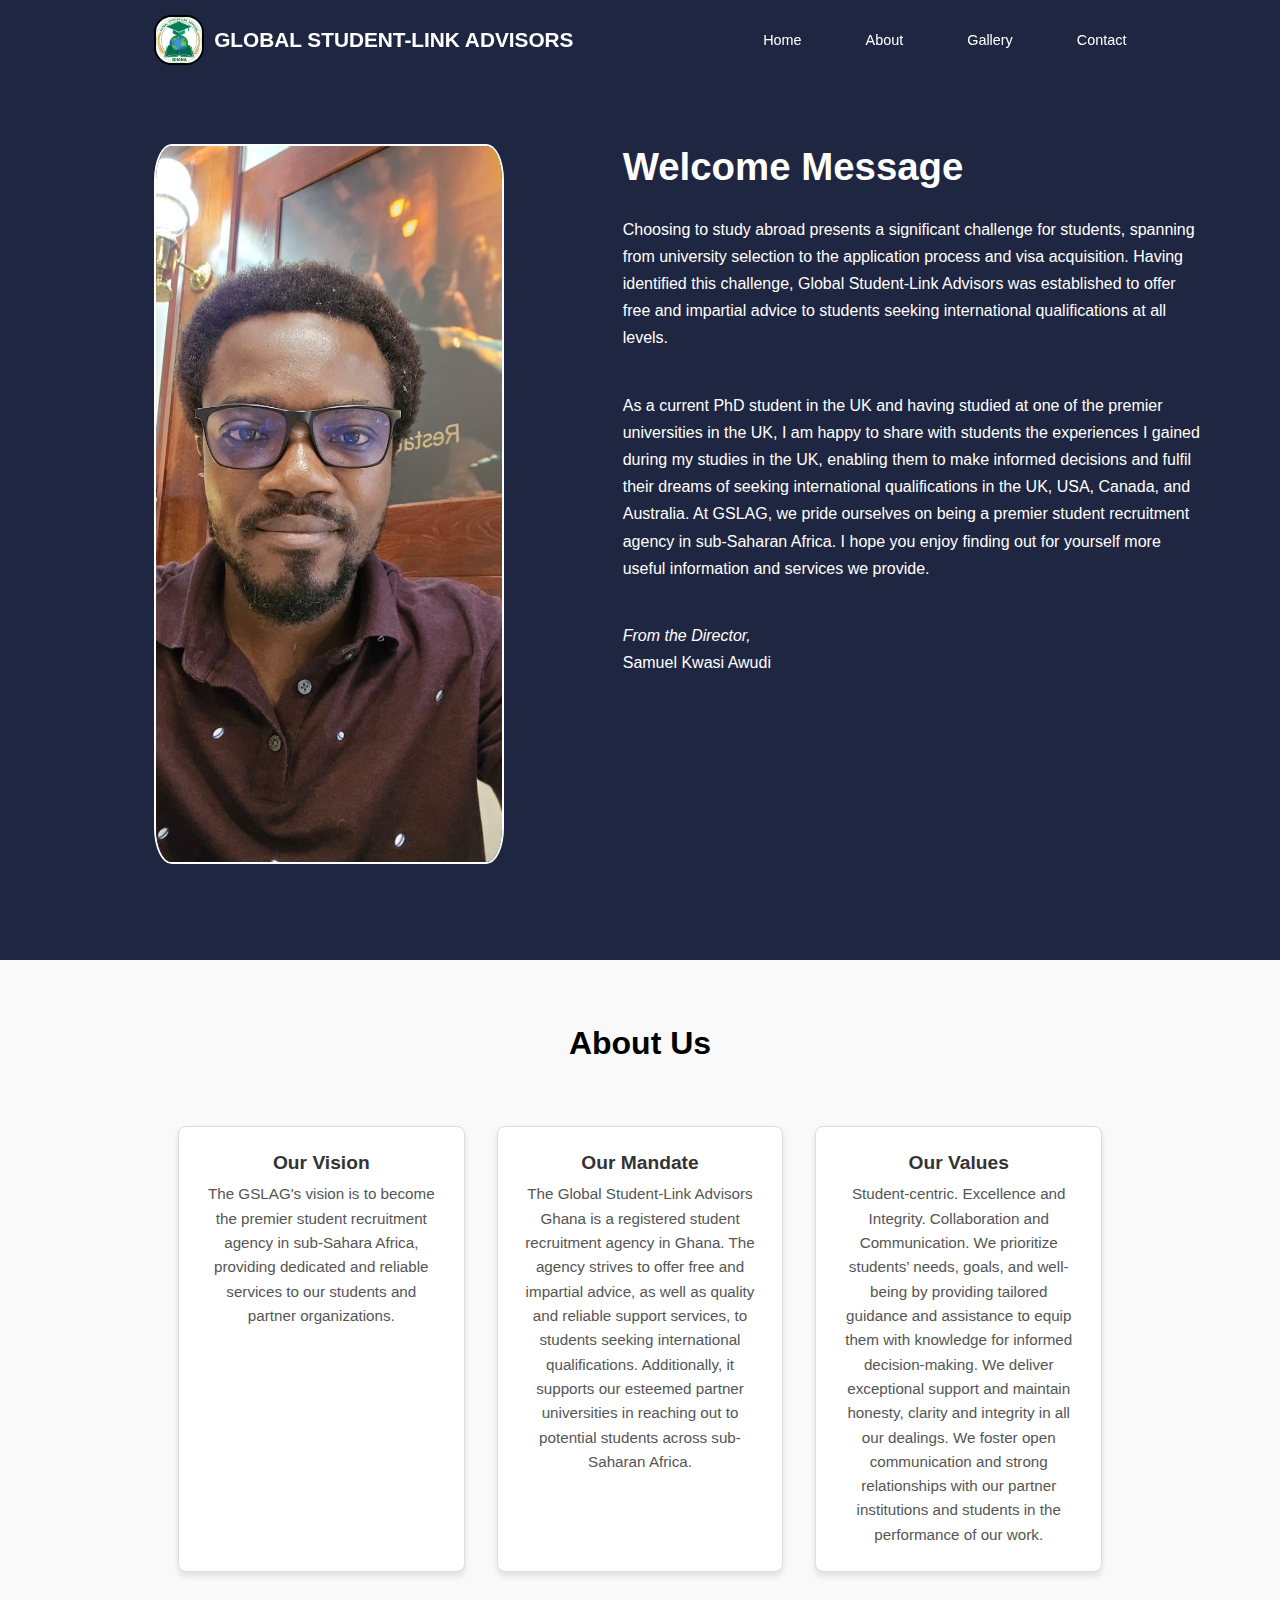
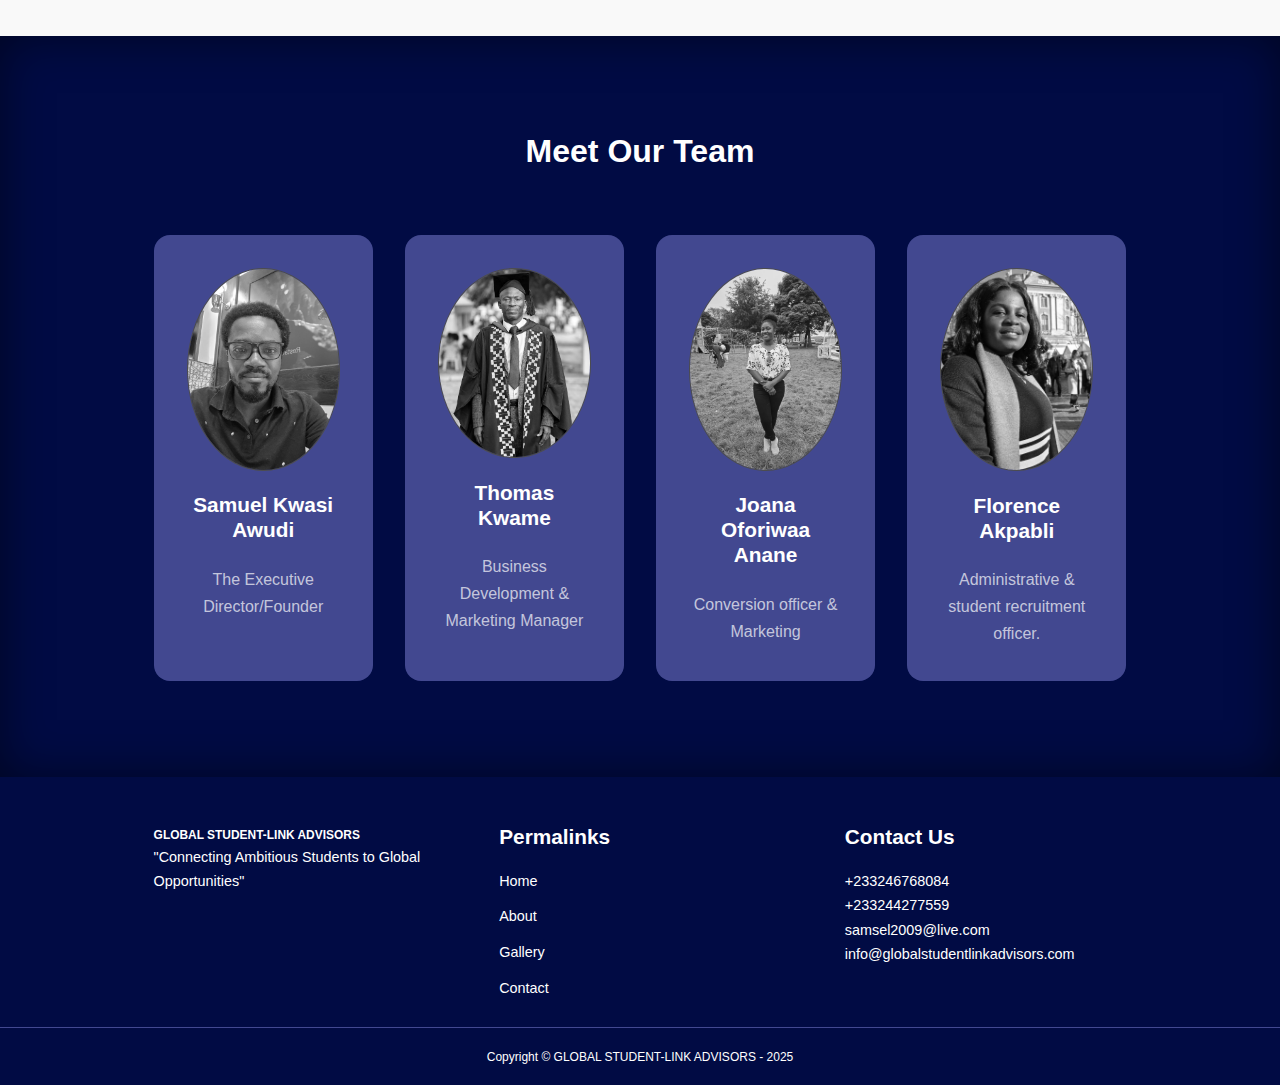
<file: about.html>
<!DOCTYPE html>
<html lang="en">
<head>
    <meta charset="UTF-8">
    <meta http-equiv="X-UA-Compatible" content="IE=edge">
    <meta name="viewport" content="width=device-width, initial-scale=1.0">
    <title>GLOBAL STUDENT-LINK ADVISORS :: About </title>
    <link rel="stylesheet" href="css/style.css">
    <link rel="stylesheet" href="css/about.css">
    <link rel="stylesheet" href="https://unicons.iconscout.com/release/v4.0.0/css/line.css">
    <link rel="apple-touch-icon" sizes="180x180" href="/apple-touch-icon.png">
    <link rel="icon" type="image/png" sizes="32x32" href="/favicon-32x32.png">
    <link rel="icon" type="image/png" sizes="16x16" href="/favicon-16x16.png">
    <link rel="manifest" href="/site.webmanifest">

  </head>

<body>
    <nav>
        <div class="container nav__container">
            <a href="index.html" class="nav__logo">
                <img src="images/GSLA.jpg" alt="Logo" class="logo">
                <h4>GLOBAL STUDENT-LINK ADVISORS</h4>
            </a>
            <ul class="nav__menu">
                <li><a href="index.html">Home</a></li>
                <li><a href="about.html">About</a></li>
                <li><a href="gallery.html">Gallery</a></li>
                <li><a href="contact.html">Contact</a></li>
            </ul>
            <button id="open-menu-btn"><i class="uil uil-bars"></i></button>
            <button id="close-menu-btn"><i class="uil uil-multiply"></i></button>
        </div>
    </nav>
<!--achievements-->
    <section class="about__achievements">
        <div class="container about__achievements-container">
            <div class="about__achievements-left">
                <img src="images/Selassie.jpeg" alt="">
            </div>

            <div class="about__achievements-right">
                <h1>Welcome Message</h1>
                <p>Choosing to study abroad presents a significant challenge for students, spanning from university selection 
                    to the application process and visa acquisition. Having identified this challenge, 
                    Global Student-Link Advisors was established to offer free and impartial advice to 
                    students seeking international qualifications at all levels.
                </p>
                <p>    
                    As a current PhD student in the UK and having studied at one of the premier universities 
                    in the UK, I am happy to share with students the experiences I gained during my studies 
                    in the UK, enabling them to make informed decisions and fulfil their dreams of seeking 
                    international qualifications in the UK, USA, Canada, and Australia.
                    At GSLAG, we pride ourselves on being a premier student recruitment agency in sub-Saharan Africa.
                    I hope you enjoy finding out for yourself more useful information and services we provide.
                    </p>
                    <p><em>From the Director, </em> <br> <span>Samuel Kwasi Awudi</span></p>
            </div>
        </div>
    </section>
        <hr>

        <!--Vision-->
        <section class="services">
            <h2>About Us</h2>
            <div class="container services__container">
                <article class="service">
                    <div class="service__details">
                        <h4>Our Vision</h4>
                        <p>The GSLAG's vision is to become the premier student recruitment agency in sub-Sahara Africa, 
                            providing dedicated and reliable services to our students and partner organizations.</p>
                    </div>
                </article>
                <article class="service">
                    <div class="service__details">
                        <h4>Our Mandate</h4>
                        <p>The Global Student-Link Advisors Ghana is a registered student recruitment agency in Ghana. 
                            The agency strives to offer free and impartial advice, as well as quality and reliable 
                            support services, to students seeking international qualifications. Additionally, 
                            it supports our esteemed partner universities in reaching out to potential students 
                            across sub-Saharan Africa.</p>
                    </div>
                </article>
                <article class="service">
                    <div class="service__details">
                        <h4>Our Values</h4>
                        <p>Student-centric. Excellence and Integrity. Collaboration and Communication. 
                            We prioritize students’ needs, goals, and well-being by providing tailored guidance
                             and assistance to equip them with knowledge for informed decision-making. 
                             We deliver exceptional support and maintain honesty, clarity and integrity in all our dealings. 
                             We foster open communication and 
                            strong relationships with our partner institutions and students in the performance of our work.</p>
                    </div>
                </article>
            </div>
        </section>
        
    <!--Team-->
    <section class="team">
        <h2>Meet Our Team</h2>
        <div class="container team__container">
            <article class="team__member">
                <div class="team__member-image">
                    <img src="images/Selassie.jpeg" alt="">
                </div>
                <div class="team__member-info">
                    <h4>Samuel Kwasi Awudi</h4>
                    <p>The Executive Director/Founder</p>
                </div>
                <div class="team__member-socials">
                    <a href="https://instagram.com" target="_blank"><i class="uil uil-instagram"></i></a>
                    <a href="https://www.wtu-n.net/delegates/mr-samuel-awudi/" target="_blank"><i class="uil uil-twitter-alt"></i></a>
                    <a href="https://gh.linkedin.com/in/samuel-kwasi-awudi-522a1678" target="_blank"><i class="uil uil-linkedin-alt"></i></a>
                </div>
            </article>
            <article class="team__member">
                <div class="team__member-image">
                    <img src="images/Thomas.jpeg" alt="">
                </div>
                <div class="team__member-info">
                    <h4>Thomas Kwame</h4>
                    <p>Business Development & Marketing Manager</p>
                </div>
                <div class="team__member-socials">
                    <a href="https://instagram.com" target="_blank"><i class="uil uil-instagram"></i></a>
                    <a href="https://twitter.com" target="_blank"><i class="uil uil-twitter-alt"></i></a>
                    <a href="https://linkein.com" target="_blank"><i class="uil uil-linkedin-alt"></i></a>
                </div>
            </article>
            <article class="team__member">
                <div class="team__member-image">
                    <img src="images/joana.jpeg" alt="">
                </div>
                <div class="team__member-info">
                    <h4>Joana Oforiwaa Anane</h4>
                    <p>Conversion officer & Marketing</p>
                </div>
                <div class="team__member-socials">
                    <a href="https://instagram.com" target="_blank"><i class="uil uil-instagram"></i></a>
                    <a href="https://twitter.com" target="_blank"><i class="uil uil-twitter-alt"></i></a>
                    <a href="https://linkein.com" target="_blank"><i class="uil uil-linkedin-alt"></i></a>
                </div>
            </article>
            <article class="team__member">
                <div class="team__member-image">
                    <img src="images/Florence.jpeg" alt="">
                </div>
                <div class="team__member-info">
                    <h4>Florence Akpabli</h4>
                    <p>Administrative & student recruitment officer. </p>
                </div>
                <div class="team__member-socials">
                    <a href="https://instagram.com" target="_blank"><i class="uil uil-instagram"></i></a>
                    <a href="https://twitter.com" target="_blank"><i class="uil uil-twitter-alt"></i></a>
                    <a href="https://linkein.com" target="_blank"><i class="uil uil-linkedin-alt"></i></a>
                </div>
            </article>
            
        </div>
    </section>


  <!--footer-->
  <footer class="footer">
    <div class="container footer__container">
        <div class="footer__1">
            <a href="index.html" class="footer__logo"><h5>GLOBAL STUDENT-LINK ADVISORS</h5></a>
            <p>"Connecting Ambitious Students to Global Opportunities"</p>
        </div>
        <div class="footer__2">
            <h4>Permalinks</h4>
            <ul class="permalinks">
                <li><a href="index.html">Home</a></li>
                <li><a href="about.html">About</a></li>
                <li><a href="gallery.html">Gallery</a></li>
                <li><a href="contact.html">Contact</a></li>
            </ul>
      </div>
      <div class="footer__4">
          <h4>Contact Us</h4>
          <div>
              <p>+233246768084</p>
              <p>+233244277559</p>
              <p>samsel2009@live.com</p>
              <p>info@globalstudentlinkadvisors.com</p>
          </div>
          <ul class="footer__socials">
              <li>
                  <a href="#"><i class="uil uil-facebook"></i></a>
                  <a href="#"><i class="uil uil-instagram"></i></a>
                  <a href="#"><i class="uil uil-twitter"></i></a>
                  <a href="#"><i class="uil uil-linkedin-alt"></i></a>
              </li>
          </ul>
      </div>
    </div>
    <div class="footer__copyright">
      <small>Copyright &copy; GLOBAL STUDENT-LINK ADVISORS - 2025</small>
  </div>
</footer>






  <script src="main.js"></script>

 

    </body>
</html>
</file>
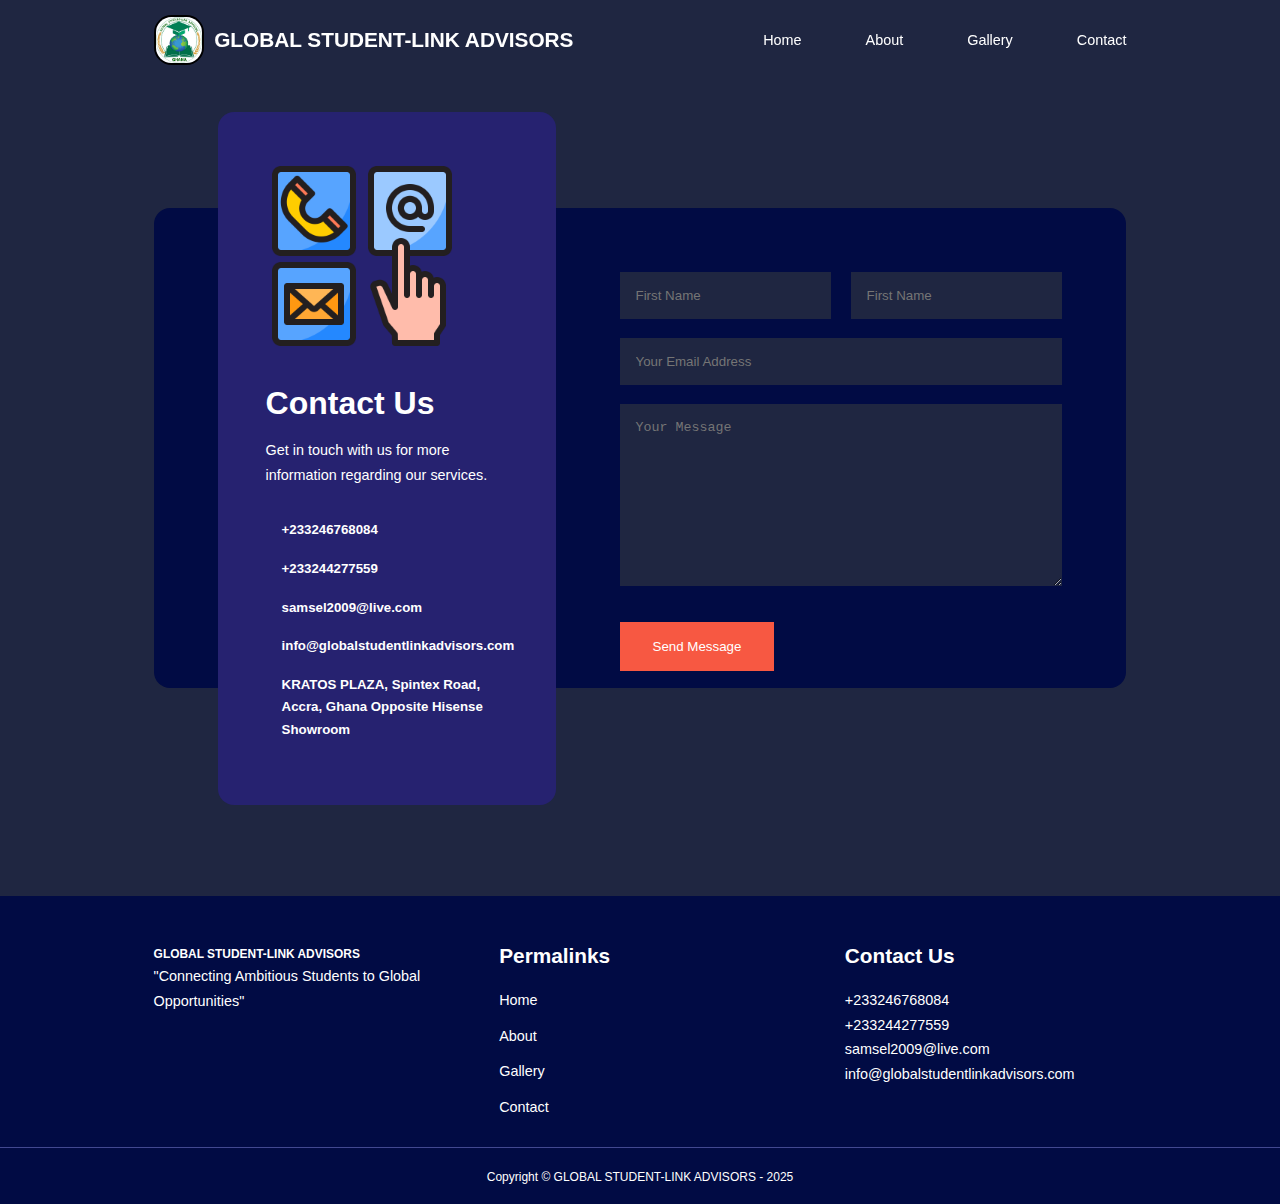
<file: contact.html>
<!DOCTYPE html>
<html lang="en">
<head>
    <meta charset="UTF-8">
    <meta http-equiv="X-UA-Compatible" content="IE=edge">
    <meta name="viewport" content="width=device-width, initial-scale=1.0">
    <title>GLOBAL STUDENT-LINK ADVISORS :: Contact </title>
    <link rel="stylesheet" href="css/style.css">
    <link rel="stylesheet" href="css/contact.css">
    <link rel="stylesheet" href="https://unicons.iconscout.com/release/v4.0.0/css/line.css">
    <link rel="apple-touch-icon" sizes="180x180" href="/apple-touch-icon.png">
<link rel="icon" type="image/png" sizes="32x32" href="/favicon-32x32.png">
<link rel="icon" type="image/png" sizes="16x16" href="/favicon-16x16.png">
<link rel="manifest" href="/site.webmanifest">

</head>


<body>
    <nav>
        <div class="container nav__container">
            <a href="index.html" class="nav__logo">
                <img src="images/GSLA.jpg" alt="Logo" class="logo">
                <h4>GLOBAL STUDENT-LINK ADVISORS</h4>
            </a>
            <ul class="nav__menu">
                <li><a href="index.html">Home</a></li>
                <li><a href="about.html">About</a></li>
                <li><a href="gallery.html">Gallery</a></li>
                <li><a href="contact.html">Contact</a></li>
            </ul>
            <button id="open-menu-btn"><i class="uil uil-bars"></i></button>
            <button id="close-menu-btn"><i class="uil uil-multiply"></i></button>
        </div>
    </nav>


    <section class="contact">
        <div class="container contact__container">
            <aside class="contact__aside">
                <div class="aside__image">
                    <img src="images/communicate.png" alt="">
                </div>
                <h2>Contact Us</h2>
                <p>Get in touch with us for more information regarding our services. 
                </p>
                <ul class="contact__details">
                    <li><i class="uil uil-phone-times"></i><h5>+233246768084</h5></li>
                    <li><i class="uil uil-phone-times"></i><h5>+233244277559</h5></li>
                    <li><i class="uil uil-envelope"></i><h5>samsel2009@live.com</h5></li>
                    <li><i class="uil uil-envelope"></i><h5>info@globalstudentlinkadvisors.com</h5></li>
                    <li><i class="uil uil-location-point"></i><h5>KRATOS PLAZA, Spintex Road, Accra, Ghana
                        Opposite Hisense Showroom</h5></li>
                </ul>
               
            </aside>

            <form class="contact__form" action="mailto:info@globalstudentlinkadvisors.com" method="post">
                <div class="form__name">
                    <input type="text" name="First Name" placeholder="First Name" required>
                    <input type="text" name="First Name" placeholder="First Name" required>
                </div>
                <input type="email" name="Email Address" placeholder="Your Email Address" required>
                <textarea name="Message"  rows="10" placeholder="Your Message" required></textarea>
                <button type="submit" class="btn btn-primary">Send Message</button>
            </form>

        </div>
    </section>




 <!--footer-->
 <footer class="footer">
    <div class="container footer__container">
        <div class="footer__1">
            <a href="index.html" class="footer__logo"><h5>GLOBAL STUDENT-LINK ADVISORS</h5></a>
            <p>"Connecting Ambitious Students to Global Opportunities"</p>
        </div>
        <div class="footer__2">
            <h4>Permalinks</h4>
            <ul class="permalinks">
                <li><a href="index.html">Home</a></li>
                <li><a href="about.html">About</a></li>
                <li><a href="gallery.html">Gallery</a></li>
                <li><a href="contact.html">Contact</a></li>
            </ul>
      </div>
      <div class="footer__4">
          <h4>Contact Us</h4>
          <div>
              <p>+233246768084</p>
              <p>+233244277559</p>
              <p>samsel2009@live.com</p>
              <p>info@globalstudentlinkadvisors.com</p>
          </div>
          <ul class="footer__socials">
              <li>
                  <a href="#"><i class="uil uil-facebook"></i></a>
                  <a href="#"><i class="uil uil-instagram"></i></a>
                  <a href="#"><i class="uil uil-twitter"></i></a>
                  <a href="#"><i class="uil uil-linkedin-alt"></i></a>
              </li>
          </ul>
      </div>
    </div>
    <div class="footer__copyright">
      <small>Copyright &copy; GLOBAL STUDENT-LINK ADVISORS - 2025</small>
  </div>
</footer>






  <script src="main.js"></script>

 

    </body>
</html>
</file>
<file: css/style.css>
* {
    margin: 0;
    padding: 0;
    border: 0;
    outline: 0;
    text-decoration: none;
    list-style: none;
    box-sizing: border-box;
}

:root {
    --color-primary: #262270;
    --color-success: #00bf8e;
    --color-warning: #f7c94b;
    --color-danger: #f75842;
    --color-danger-variant: rgba(247, 88, 66, 0.4);
    --color-white: #fff;
    --color-light: rgba(255, 255, 255, 0.7);
    --color-black: #000;
    --color-bg: #1f2641;
    --color-bg1: #010b44;
    --color-bg2: #424890;
    
    --container-width-lg: 76%;
    --container-width-md: 90%;
    --container-width-sm: 94%;

    --transition: all 400ms ease;


}

body {
    font-family: "Montserrat", sans-serif;
    line-height: 1.7;
    color: var(--color-white);
    background: var(--color-bg);
}

.container {
    width: var(--container-width-lg);
    margin: 0 auto;
}

section {
    padding: 6rem 0;
}

section h2 {
    text-align: center;
    margin-bottom: 4rem;
}

h1, h2, h3, h4 {
    line-height: 1.2;
}

h1 {
    font-size: 2.4rem;
}

h2 {
    font-size: 2rem;
}

h3 {
    font-size: 1.6rem;
}

h4 {
    font-size: 1.3rem;
}

a {
    color: var(--color-white);
}

img {
    width: 100%;
    display: block;
    object-fit: cover;
}

.btn {
    display: inline-block;
    background: var(--color-white);
    color: var(--color-black);
    padding: 1rem 2rem;
    border: 1px solid transparent;
    font-weight: 500;
    transition: var(--color-white);
}

.btn:hover {
    background: transparent;
    color: var(--color-white);
    border-color: var(--color-white);
}

.btn-primary {
    background: var(--color-danger);
    color: var(--color-white);

}

nav {
    background: transparent;
    width: 100vw;
    height: 5rem;
    position: fixed;
    top: 0;
    z-index: 11;
}

.window-scroll {
    background: var(--color-primary);
    box-shadow: 0 1rem 2rem rgba(0, 0, 0, 0.2);
}

.nav__container {
    height: 100%;
    display: flex;
    justify-content: space-between;
    align-items: center;
}

nav button {
    display: none;
}

.nav__menu {
    display: flex;
    align-items: center;
    gap: 4rem;
}

.nav__menu a {
    font-size: 0.9rem;
    transition: var(--transition);
}

.nav__menu a:hover {
    color: var(--color-bg2);
}

.nav__logo {
    display: flex;
    align-items: center;
    text-decoration: none;
}

.nav__logo img {
    height: 50px; /* Keep the logo height around 50px */
    width: auto; /* Maintain the aspect ratio */
    margin-right: 10px; /* Add spacing between the logo and text */
    border-radius: 35%;
    border: 2px black solid;
}


/*header*/
header {
    position: relative;
    top: 5rem;
    overflow: hidden;
    height: 70vh;
    margin-bottom: 5rem;
}

.header__container {
    display: grid;
    grid-template-columns: 1fr 1fr;
    align-items: center;
    gap: 5rem;
    height: 100%;
}

.header__left {
    margin: 1rem 0 2.4rem;
}

.header__right-image img {
    width: 100%; /* Ensures the image takes the full width of the container */
    height: auto; /* Maintains the aspect ratio */
    object-fit: cover; /* Ensures the image covers the area nicely */
    border: 5px solid #ccc; /* Adds a border around the image */
    border-radius: 15px; /* Rounds the corners of the image */
    max-width: 500px; /* Prevents the image from becoming too wide on larger screens */
    margin: 0 auto; /* Centers the image */
}

@media (max-width: 768px) {
    .header__right-image img {
        border: 3px solid #ccc; /* Slightly thinner border on mobile */
        border-radius: 10px; /* Slightly smaller border radius on mobile */
    }
}



/*categories*/
.categories {
    background: var(--color-bg1);
    height: 32rem;
}

.categories h1 {
    line-height: 1;
    margin-bottom: 3rem;
}

.categories__container {
    display: grid;
    grid-template-columns: 40% 60%;
}

.categories__left {
    margin-right: 4rem;
}

.categories__left p {
    margin: 1rem 0 3rem;
}

.categories__right {
    display: grid;
    grid-template-columns: repeat(3, 1fr);
    gap: 1.2rem;    
}

.category {
    background: var(--color-bg2);
    padding: 1.5rem;
    border-radius: 2rem;
    transition: var(--transition);
}

.category:hover {
    box-shadow: 0 3rem 3rem rgba(0, 0, 0, 0.3);
    z-index: 1;
}

.category:nth-child(2) .category__icon {
    background: var(--color-danger);
}

.category:nth-child(3) .category__icon {
    background: var(--color-success);
}

.category:nth-child(4) .category__icon {
    background: var(--color-warning);
}

.category:nth-child(5) .category__icon {
    background: var(--color-black);
}

.category:nth-child(2) .category__icon {
    background: var(--color-danger);
}

.category__icon {
    background: var(--color-primary);
    padding: 0.7rem;
    border-radius: 0.9rem;
}

.category h5 {
    margin: 1rem 0 1rem;
}

.category p {
    font-size: 0.85rem; 
}

/*courses*/
.courses {
    margin-top: 10rem;
}

.courses__container {
    display: grid;
    grid-template-columns: repeat(3, 1fr);
    gap: 2rem;
}

.course {
    background: var(--color-bg1);
    text-align: center;
    border: 1px solid transparent; 
    transition: var(--transition);
}

.course:hover {
    background: transparent;
    border-color: var(--color-primary);
}

.course__info {
    padding: 2rem;
}

.course__info p {
    margin: 1.2rem 0 2rem;
    font-size: 00.9rem;
}

/*faqs*/
.faqs {
    background: var(--color-bg1);
    box-shadow: inset 0 0 3rem rgba(0, 0, 0, 0.5);
}

.faqs__container {
    display: grid;
    grid-template-columns: 1fr 1fr;
    gap: 1rem;
}

.faq {
    padding: 2rem;
    display: flex;
    align-items: center;
    gap: 1.4rem;
    height: fit-content;
    background: var(--color-primary);
    cursor: pointer;
}

.faq h4 {
    font-size: 1rem;
    line-height: 2.2;
}

.faq__icon {
    align-self: flex-start;
    font-size: 1.2rem;
}

.faq p {
    margin-top: 0.8rem;
    display: none;
}

.faq.open p{
    display: block;
}

/*services*/
.services {
    padding: 4rem 2rem;
    background-color: #f9f9f9;
}

.services h2 {
    color: #000;
}

.services__container {
    display: grid;
    grid-template-columns: repeat(auto-fit, minmax(250px, 1fr));
    gap: 2rem;
}

.service {
    background-color: #fff;
    border: 1px solid #ddd;
    border-radius: 8px;
    padding: 1.5rem;
    text-align: center;
    box-shadow: 0 4px 6px rgba(0, 0, 0, 0.1);
    transition: transform 0.3s ease, box-shadow 0.3s ease;
}

.service:hover {
    transform: translateY(-5px);
    box-shadow: 0 8px 12px rgba(0, 0, 0, 0.15);
}

.service__icon {
    font-size: 2.5rem;
    color: #0077b6;
    margin-bottom: 1rem;
}

.service__details h4 {
    font-size: 1.2rem;
    font-weight: bold;
    color: #333;
    margin-bottom: 0.5rem;
}

.service__details p {
    font-size: 0.95rem;
    color: #555;
    line-height: 1.6;
}

/*footer*/
footer {
    background: var(--color-bg1);
    padding-top: 3rem;
    font-size: 0.9rem;
}

.footer__container {
    display: grid;
    grid-template-columns: repeat(3, 1fr);
    gap: 4rem;
}

.footer__container > div h4 {
    margin-bottom: 1.2rem;
}

.footer__1 p {
    margin: 0 0 2rem;
}

footer ul li {
    margin-bottom: 0.7rem;
}

footer ul li:hover {
    text-decoration: underline;
}

.footer__socials {
    display: flex;
    gap: 1rem;
    font-size: 1.2rem;
    margin-top: 2rem;
}

.footer__copyright {
    text-align: center;
    margin-top: 1rem;
    padding: 1rem 0;
    border-top: 1px solid var(--color-bg2);
}


/*responsiveness*/
/*TABLETS*/
@media screen and (max-width: 1024px) {
    .container {
        width: var(--container-width-md);
    }

    h1 {
        font-size: 2.2rem;
    }

    h2 {
        font-size: 1.7rem;
    }

    h3 {
        font-size: 1.4rem;
    }

    h4 {
        font-size: 1.2rem;
    }


    /*navbar*/
    nav button {
        display: inline-block;
        background: transparent;
        font-size: 1.8rem;
        color: var(--color-white);
        cursor: pointer;
    }

    nav button#close-menu-btn {
        display: none;
    }

    .nav__menu {
        position: fixed;
        top: 5rem;
        right: 5%;
        height: fit-content;
        width: 18rem;
        flex-direction: column;
        gap: 0;
        display: none;
    }

    .nav__menu li {
        width: 100%;
        height: 5.8rem;
        animation: animateNavItems 400ms linear forwards;
        transform-origin: top right;
        opacity: 0;
    }

    .nav__menu li:nth-child(2) {
        animation-delay: 200ms;
    }

    .nav__menu li:nth-child(3) {
        animation-delay: 400ms;
    }

    .nav__menu li:nth-child(4) {
        animation-delay: 600ms;
    }

    @keyframes animateNavItems {
        0% {
            transform: rotateZ(-90deg)rotateX(90deg) scale(0.1);
        }

        100%{
            transform: rotateZ(0);
            opacity: 1;
        }
    }

    .nav__menu li a {
        background: var(--color-primary);
        box-shadow: -4rem 6rem 10rem rgba(0, 0, 0, 0.6);
        width: 100%;
        height: 100%;
        display: grid;
        place-items: center;
    }

    .nav__menu li a:hover {
        background: var(--color-bg2);
        color: var(--color-white);
    }

    /*header*/
    header {
        height: 52vh;
        margin-bottom: 4rem;
    }

    .header__container {
        gap: 0;
        padding-bottom: 3rem;
    }

    /*categories*/
    .categories {
        height: auto;
    }

    .categories__container {
        grid-template-columns: 1fr;
        gap: 3rem;
    }

    .categories__left {
        margin-right: 0;
    }

    /*courses*/
    .courses {
        margin-top: 0;
    }

    .courses__container {
        grid-template-columns: 1fr 1fr;
    }

    /*faqs*/
    .faqs__container {
        grid-template-columns: 1fr;
    }

    .faq {
        grid-template-columns: 1fr;
    }
 

    /*footer*/
    .footer__container {
        grid-template-columns: 1fr 1fr;
    } 
    
}

/*media queries phones*/
@media screen and (max-width: 600px) {
    .container {
        width: var(--container-width-sm);
    }

    /*navbar*/
    .nav__menu {
        right: 3%;
    }

    /*header*/
    header {
        height: 100vh;
    }

    .header__container {
        grid-template-columns: 1fr;
        text-align: center;
        margin-top: 0;
    }

    .header__left p {
        margin-bottom: 1.3rem;
    }

    /*categories*/
    .categories__right {
        grid-template-columns: 1fr 1fr;
        gap: 0.7rem;
    }

    .category {
        padding: 1rem;
        border-radius: 1rem;
    }

    .category__icon {
        margin-top: 4px;
        display: inline-block;
    }

    /*popular courses*/
    .courses__container {
        grid-template-columns: 1fr;
    }

    /*testimonials*/
    .testimonial__body {
        padding: 1.2rem;
    }

    /*footer*/
    .footer__container {
        grid-template-columns: 1fr;
        text-align: center;
        gap: 2rem;
    }

    .footer__1 p {
        margin: 1rem auto;
    }

    .footer__socials {
        justify-content: center;
    }
}
</file>
<file: css/about.css>
.about__achievements {
    margin-top: 3rem;
}

.about__achievements-container {
    display: grid;
    grid-template-columns: 40% 60%;
    gap: 5rem;
}

.about__achievements-right > p {
    margin: 1.6rem 0 2.5rem;
}

.about__achievements-left img {
    height: 80vh;
    width: 90%;
    border-radius: 5%;
    border: 2px solid white;
}

.achievements__cards {
    display: grid;
    grid-template-columns: repeat(3, 1fr);
    gap: 1.5rem;
}

.achievement__card {
    background: var(--color-bg1);
    padding: 1.6rem;
    border-radius: 1rem;
    text-align: center;
}

.achievement__card:hover {
    background: var(--color-bg2);
    box-shadow: 0 3rem 3rem rgba(0, 0, 0, 0.3);
}

.achievement__icon {
    background: var(--color-danger);
    padding: 0.6rem;
    border-radius: 1rem;
    display: inline-block;
    margin-bottom: 2rem;
    font-size: 2rem;
}

.achievement__card:nth-child(2) .achievement__icon {
    background: var(--color-primary);
}

.achievement__card:nth-child(3) .achievement__icon {
    background: var(--color-success);
}

.achievement__card p {
    margin-top: 1rem;
}


/*team*/
.team {
    background: var(--color-bg1);
    box-shadow: inset 0 0 3rem rgba(0, 0, 0, 0.5);
}

.team__container {
    display: grid;
    grid-template-columns: repeat(4, 1fr);
    gap: 2rem;
}

.team__member {
    background: var(--color-bg2);
    padding: 2rem;
    border: 1px solid transparent;
    border-radius: 1rem;
    transition: var(--transition);
    position: relative;
    overflow: hidden;
}

.team__member:hover {
    background: transparent;
    border-color: var(--color-primary);
}

.team__member-image img {
    filter: saturate(0);
    border-radius: 50%; /* Make it circular */
    overflow: hidden; /* Ensure no content overflows the circle */
    border: 1px solid #4e3cee; /* Optional: Add a border */
}

.team__member:hover img {
    filter: saturate(1);
}

.team__member-info * {
    text-align: center;
    margin-top: 1.4rem;
}

.team__member-info p {
    color: var(--color-light);
} 

/*socials*/
.team__member-socials {
    position: absolute;
    top: 50%;
    transform: translateY(-50%);
    right: -100%;
    display: flex;
    flex-direction: column;
    background: var(--color-primary);
    border-radius: 1rem 0 0 1rem;
    box-shadow: -2rem 0 2rem rgba(0, 0, 0, 0.3);
    transition: var(--transition);
}

.team__member:hover .team__member-socials {
    right: 0;
}

.team__member-socials a {
    padding: 1rem;
}



/*media queries*/
@media screen and (max-width: 1024px) {
    .about__achievements {
        margin-top: 2rem;
    }

    .about__achievements-container {
        grid-template-columns: 1fr;
        gap: 4rem;
    }

    .about__achievements-left {
        display: none;
        width: 80%;
        margin: 0 auto;
    }

    .team__container {
        grid-template-columns: repeat(3, 1fr);
        gap: 1.5rem;
    }

    .team__member {
        padding: 1rem;
    }


    /*Phones*/
    @media screen and (max-width: 600px) {
        .achievements__cards {
            grid-template-columns: 1fr 1fr;
            gap: 0.7rem;
        }

        .team__container {
            grid-template-columns: 1fr 1fr;
            gap: 0.7rem;
        }

        .team__member {
            padding: 0;
        }

        .team__member p {
            margin-bottom: 1.5rem;
        }
    }
    
}
</file>
<file: css/contact.css>
.contact__container {
    background: var(--color-bg1);
    padding: 4rem;
    display: grid;
    grid-template-columns: 40% 60%;
    gap: 4rem;
    height: 30rem;
    margin: 7rem auto;
    border-radius: 1rem;
}

/*aside*/
.contact__aside {
    background: var(--color-primary);
    padding: 3rem;
    border-radius: 1rem;
    position: relative;
    bottom: 10rem;
}

.aside__image {
    width: 12rem;
    margin-bottom: 2rem;
}
.contact__aside h2 {
    text-align: left;
    margin-bottom: 1rem;
}

.contact__aside p {
    font-size: 0.9rem;
    margin-bottom: 2rem;
}

.contact__details li {
    display: flex;
    gap: 1rem;
    align-items: center;
    margin-bottom: 1rem;
}

.contact__socials {
    display: flex;
    gap: 0.8rem;
    margin-top: 3rem;
}

.contact__socials a {
    background: var(--color-bg2);
    padding: 0.5rem;
    border-radius: 50%;
    font-size: 0.9rem;
    transition: var(--transition);
}

.contact__socials a:hover {
    background: transparent;
}



/*form*/
.contact__form {
    display: flex;
    flex-direction: column;
    gap: 1.2rem;
    margin-right: 4rem;
}

.form__name {
    display: flex;
    gap: 1.2rem;
}

.contact__form input[type="text"] {
    width: 50%;
}

input, textarea {
    width: 100%;
    padding: 1rem;
    background: var(--color-bg);
    color: var(--color-white);
}

.contact__form .btn {
    width: max-content;
    margin-top: 1rem;
    cursor: pointer;
}



/*media queries*/
@media screen and (max-width: 1024px) {
    .contact {

    }

    .contact__container {
        gap: 1.5rem;
        margin-top: 3rem;
        height: auto;
        padding: 1.5rem;
    }

    .contact__aside {
        width: auto;
        padding: 1.5rem;
        bottom: 0;
    }

    .contact__form {
        align-self: center;
        margin-right: 1.5rem;
    }
}


/*phones*/
@media screen and (max-width: 600px) {
    .contact__container {
        grid-template-columns: 1fr;
        gap: 3rem;
        margin-top: 0;
        padding: 0;
    }

    .contact__form {
        margin: 0 1.5rem 3rem;
    }

    .form__name {
        flex-direction: column;
    }

    .form__name input[type="text"] {
        width: 100%;
    }
}
</file>
